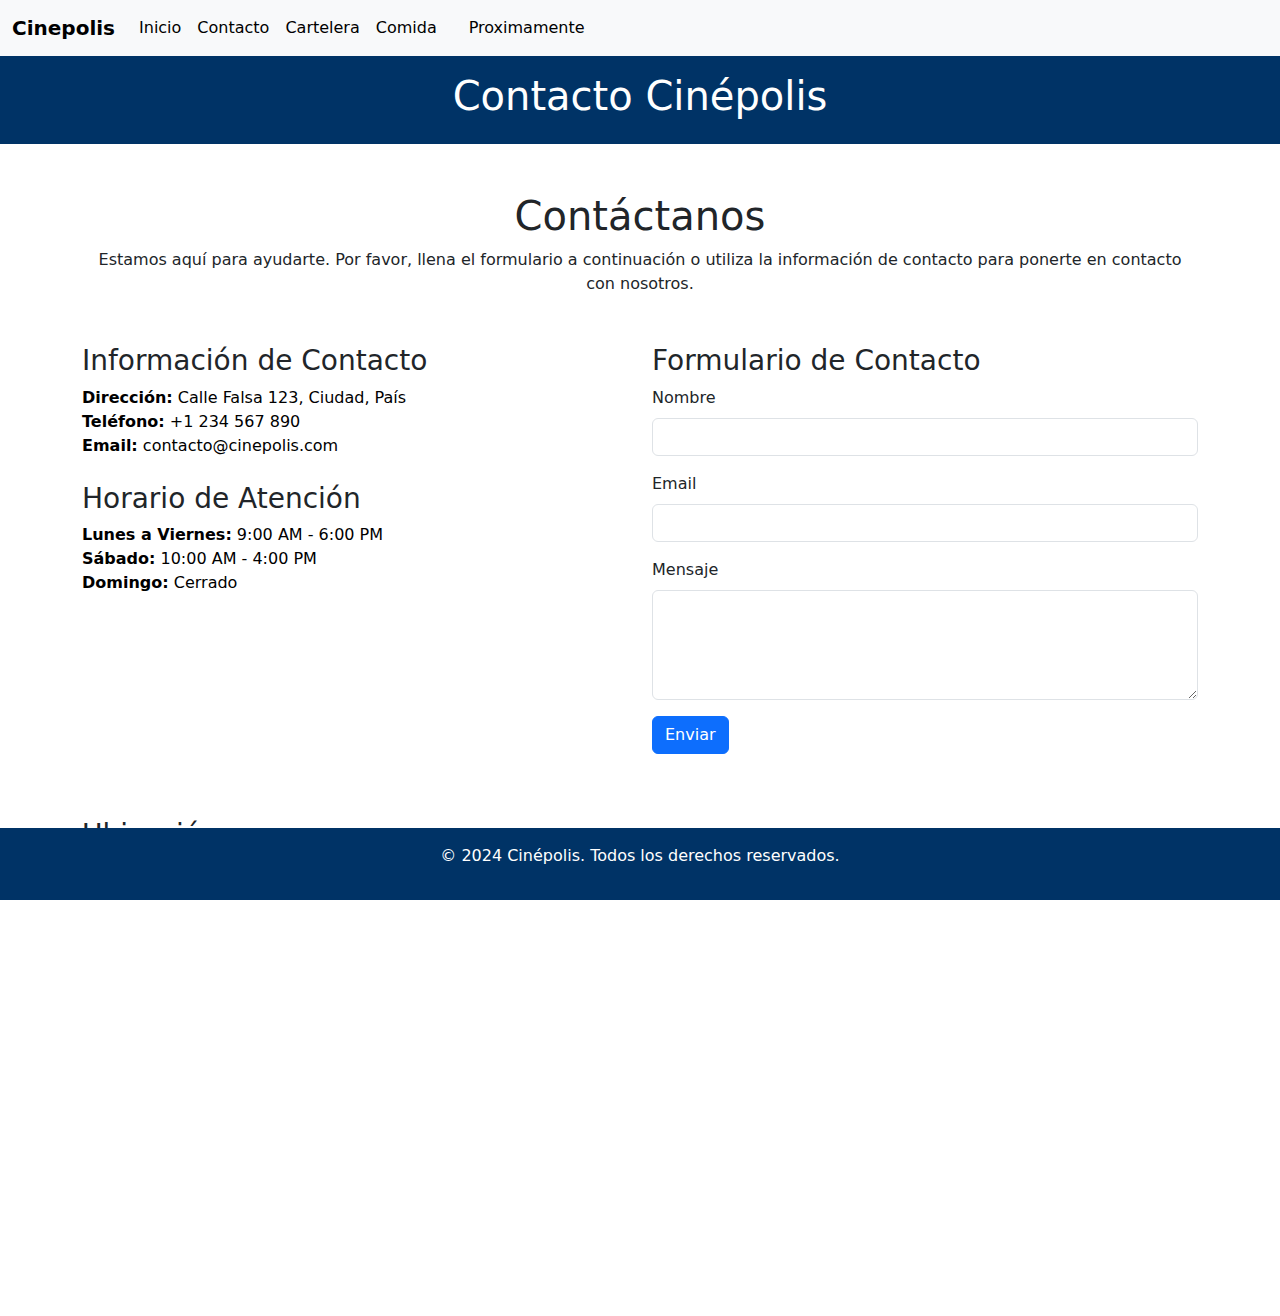
<file: contacto.html>
<!DOCTYPE html>
<html lang="es">
  <head>
    <meta charset="UTF-8" />
    <meta name="viewport" content="width=device-width, initial-scale=1.0" />
    <title>Contacto</title>
    <link rel="stylesheet" href="./contacto1.css" />
    <link
      href="https://cdn.jsdelivr.net/npm/bootstrap@5.3.3/dist/css/bootstrap.min.css"
      rel="stylesheet"
      integrity="sha384-QWTKZyjpPEjISv5WaRU9OFeRpok6YctnYmDr5pNlyT2bRjXh0JMhjY6hW+ALEwIH"
      crossorigin="anonymous"
    />
  </head>
  <body>
    <!-- Navbar -->

    <nav class="navbar navbar-expand-lg bg-body-tertiary">
      <div class="container-fluid">
        <a class="navbar-brand" href="#">Cinepolis</a>
        <button
          class="navbar-toggler"
          type="button"
          data-bs-toggle="collapse"
          data-bs-target="#navbarSupportedContent"
          aria-controls="navbarSupportedContent"
          aria-expanded="false"
          aria-label="Toggle navigation"
        >
          <span class="navbar-toggler-icon"></span>
        </button>
        <div class="collapse navbar-collapse" id="navbarSupportedContent">
          <ul class="navbar-nav me-auto mb-2 mb-lg-0">
            <li class="nav-item">
              <a class="nav-link active" aria-current="page" href="index.html"
                >Inicio</a
              >
            </li>
            <li class="nav-item">
              <a class="nav-link" href="contacto.html">Contacto</a>
            </li>
            <li class="nav-item">
              <a class="nav-link" href="cartelera.html">Cartelera</a>
            </li>
            <li class="nav-item">
                <a class="nav-link" href="comida.html">Comida</a>
              </li>
              <li class="nav-item">
                <a class="nav-link" href=""></a>
              </li>
              <li class="nav-item">
                <a class="nav-link" href="Proximamente.html">Proximamente</a>
              </li>
            <li class="nav-item dropdown">
            
          </form>
        </div>
      </div>
    </nav>

    <!-- Navbar -->
     <!-- Encabezado del sitio -->
    <header>
      <h1>Contacto Cinépolis</h1>
    </header>
    <main>

    <!-- Contact Section -->
    <div class="container mt-5">
      <h1 class="text-center">Contáctanos</h1>
      <p class="text-center mb-5">
        Estamos aquí para ayudarte. Por favor, llena el formulario a
        continuación o utiliza la información de contacto para ponerte en
        contacto con nosotros.
      </p>

      <div class="row">
        <!-- Contact Information -->
        <div class="col-md-6">
          <h3>Información de Contacto</h3>
          <ul class="list-unstyled">
            <li><strong>Dirección:</strong> Calle Falsa 123, Ciudad, País</li>
            <li><strong>Teléfono:</strong> +1 234 567 890</li>
            <li><strong>Email:</strong> contacto@cinepolis.com</li>
          </ul>
          <h3 class="mt-4">Horario de Atención</h3>
          <ul class="list-unstyled">
            <li><strong>Lunes a Viernes:</strong> 9:00 AM - 6:00 PM</li>
            <li><strong>Sábado:</strong> 10:00 AM - 4:00 PM</li>
            <li><strong>Domingo:</strong> Cerrado</li>
          </ul>
        </div>

        <!-- Contact Form -->
        <div class="col-md-6">
          <h3>Formulario de Contacto</h3>
          <form id="contactForm">
            <div class="mb-3">
              <label for="name" class="form-label">Nombre</label>
              <input type="text" class="form-control" id="name" required />
            </div>
            <div class="mb-3">
              <label for="email" class="form-label">Email</label>
              <input type="email" class="form-control" id="email" required />
            </div>
            <div class="mb-3">
              <label for="message" class="form-label">Mensaje</label>
              <textarea
                class="form-control"
                id="message"
                rows="4"
                required
              ></textarea>
            </div>
            <button type="submit" class="btn btn-primary">Enviar</button>
          </form>
          <div id="formMessage" class="mt-3"></div>
        </div>
      </div>

      <!-- Map -->
      <div class="row mt-5">
        <div class="col-12">
          <h3>Ubicación</h3>
          <div class="embed-responsive embed-responsive-16by9">
            <iframe
              class="embed-responsive-item"
              src="https://www.google.com/maps/embed?pb=!1m18!1m12!1m3!1d12656.036529587254!2d-73.98188317015346!3d40.76481967855659!2m3!1f0!2f0!3f0!3m2!1i1024!2i768!4f13.1!3m3!1m2!1s0x89c258f99f85391f%3A0xe48b7c58b0c3cf36!2sBroadway%20Theatre!5e0!3m2!1sen!2sus!4v1618344884593!5m2!1sen!2sus"
              width="600"
              height="450"
              style="border: 0"
              allowfullscreen=""
              loading="lazy"
            ></iframe>
          </div>
        </div>
      </div>
    </div>
    <!-- Contact Section -->

    <script type="module" src="main.js"></script>
    <script
      src="https://cdn.jsdelivr.net/npm/bootstrap@5.3.3/dist/js/bootstrap.bundle.min.js"
      integrity="sha384-YvpcrYf0tY3lHB60NNkmXc5s9fDVZLESaAA55NDzOxhy9GkcIdslK1eN7N6jIeHz"
      crossorigin="anonymous"
    ></script>
 <!-- Pie de página -->
 <footer>
  <p>&copy; 2024 Cinépolis. Todos los derechos reservados.</p>
</footer>
</body>
</html>


  </body>
</html>
</file>
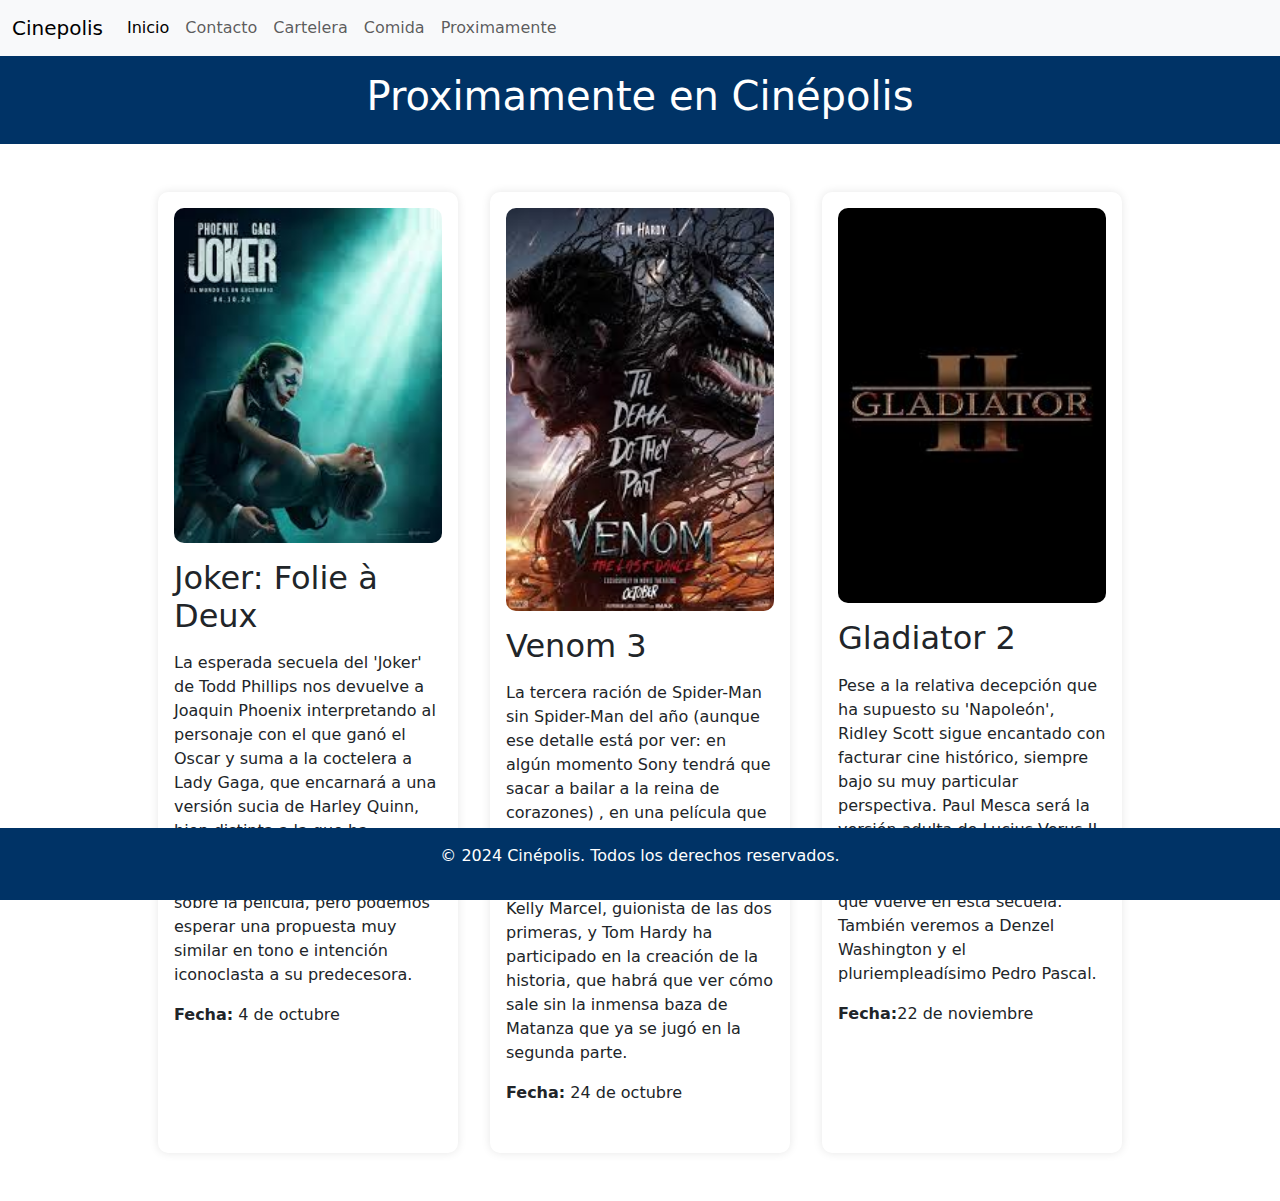
<file: Proximamente.html>
<!DOCTYPE html>
<html lang="es">
  <head>
    <meta charset="UTF-8" />
    <meta name="viewport" content="width=device-width, initial-scale=1.0" />
    <title>Cinepolis Proximas peliculas</title>
    <link rel="stylesheet" href="./proxime.css" />
    <link
      href="https://cdn.jsdelivr.net/npm/bootstrap@5.3.3/dist/css/bootstrap.min.css"
      rel="stylesheet"
      integrity="sha384-QWTKZyjpPEjISv5WaRU9OFeRpok6YctnYmDr5pNlyT2bRjXh0JMhjY6hW+ALEwIH"
      crossorigin="anonymous"
    />
  </head>
  <body>

     <!-- Navbar -->

     <nav class="navbar navbar-expand-lg bg-body-tertiary">
        <div class="container-fluid">
          <a class="navbar-brand" href="#">Cinepolis</a>
          <button
            class="navbar-toggler"
            type="button"
            data-bs-toggle="collapse"
            data-bs-target="#navbarSupportedContent"
            aria-controls="navbarSupportedContent"
            aria-expanded="false"
            aria-label="Toggle navigation"
          >
            <span class="navbar-toggler-icon"></span>
          </button>
          <div class="collapse navbar-collapse" id="navbarSupportedContent">
            <ul class="navbar-nav me-auto mb-2 mb-lg-0">
              <li class="nav-item">
                <a class="nav-link active" aria-current="page" href="index.html"
                  >Inicio</a
                >
              </li>
              <li class="nav-item">
                  <a class="nav-link" href="contacto.html">Contacto</a>
                </li>
                <li class="nav-item">
                  <a class="nav-link" href="cartelera.html">Cartelera</a>
                </li>
                <li class="nav-item">
                    <a class="nav-link" href="comida.html">Comida</a>
                  </li>
                  <li class="nav-item">
                    <a class="nav-link" href="Proximamente.html">Proximamente</a>
                  </li>
                <li class="nav-item dropdown">
               
          
             
            </form>
          </div>
        </div>
      </nav>
  
      <!-- Navbar -->
    <!-- Encabezado del sitio -->
    <header>
      <h1>Proximamente en Cinépolis</h1>
    </header>
    <main>
      <!-- Información de la primera película -->
      <div class="movie">
        <img src="[data-uri]" alt="Poster de la película 1" />
        <div class="details">
          <h2>Joker: Folie à Deux</h2>
          <p>
            La esperada secuela del 'Joker' de Todd Phillips nos devuelve a Joaquin Phoenix interpretando al personaje con el que ganó el Oscar y suma a la coctelera a Lady Gaga, que encarnará a una versión sucia de Harley Quinn, bien distinta a la que ha popularizado Margot Robbie. De momento no hay más datos sobre la película, pero podemos esperar una propuesta muy similar en tono e intención iconoclasta a su predecesora.
          </p>
          <p><strong>Fecha:</strong> 4 de octubre</p>
        </div>
      </div>
      <!-- Información de la segunda película -->
      <div class="movie">
        <img src="[data-uri]" alt="Poster de la película 2" />
        <div class="details">
          <h2>Venom 3</h2>
          <p>
            La tercera ración de Spider-Man sin Spider-Man del año (aunque ese detalle está por ver: en algún momento Sony tendrá que sacar a bailar a la reina de corazones) , en una película que intentará prolongar el éxito de taquilla de las dos 'Venom' precedentes. Esta vez dirige Kelly Marcel, guionista de las dos primeras, y Tom Hardy ha participado en la creación de la historia, que habrá que ver cómo sale sin la inmensa baza de Matanza que ya se jugó en la segunda parte.
          </p>
          <p><strong>Fecha:</strong> 24 de octubre</p>
        </div>
      </div>
      <!-- Información de la tercera película -->
      <div class="movie">
        <img src="[data-uri]" alt="Poster de la película 3" />
        <div class="details">
          <h2>Gladiator 2
        </h2>
          <p>
            Pese a la relativa decepción que ha supuesto su 'Napoleón', Ridley Scott sigue encantado con facturar cine histórico, siempre bajo su muy particular perspectiva. Paul Mesca será la versión adulta de Lucius Verus II, sobrino del Commodus de Joaquin Phoenix, que parece ser que vuelve en esta secuela. También veremos a Denzel Washington y el pluriempleadísimo Pedro Pascal.
          </p>
          <p><strong>Fecha:</strong>22 de noviembre</p>
        </div>
      </div>
    </main>
    <!-- Pie de página -->
    <footer>
      <p>&copy; 2024 Cinépolis. Todos los derechos reservados.</p>
    </footer>
  </body>
</html>
</file>
<file: contacto1.css>
body {
  background-color: #1084f8;
  color: #01264a;
}

.navbar {
  background-color: #104c81;
}

.navbar-brand {
  color: #000000;
  font-weight: bold;
}

.navbar-nav .nav-link {
  color: #000000;
}

.navbar-nav .nav-link.active {
  color: #000000 !important;
}

.bg-body-tertiary {
  background-color: #0056b3; /* Azul fuerte */
}

/* Estilos de letra */
body {
  font-family: Arial, sans-serif; /* Cambia la fuente a Arial o cualquier otra que prefieras */
  font-size: 16px; /* Tamaño base de la letra */
  line-height: 1.5; /* Espaciado entre líneas */
}

.navbar-brand,
.navbar-nav .nav-link,
h1,
h3,
ul {
  color: #000000; /* Color blanco para textos */
}

.navbar-toggler-icon {
  background-color: #000871; /* Color blanco para el icono del botón de navegación */
}
/* Estilos del pie de página */
footer {
  background-color: #003366;
  color: #ffffff;
  text-align: center;
  padding: 1em 0;
  position: fixed;
  width: 100%;
  bottom: 0;
}
/* Estilos del encabezado */
header {
  background-color: #003366;
  color: #ffffff;
  text-align: center;
  padding: 1em 0;
}
</file>
<file: proxime.css>
/* Estilos generales del cuerpo de la página */
body {
  font-family: Arial, sans-serif;
  margin: 0;
  padding: 0;
  background-color: #f4f4f4;
  color: #333;
}

/* Estilos del encabezado */
header {
  background-color: #003366;
  color: #fff;
  text-align: center;
  padding: 1em 0;
}

/* Eliminar el margen del título principal */
h1 {
  margin: 0;
}

/* Estilos principales del contenido */
main {
  display: flex;
  flex-wrap: wrap;
  justify-content: center;
  padding: 2em;
}

/* Estilos de cada contenedor de película */
.movie {
  background-color: #fff;
  margin: 1em;
  padding: 1em;
  box-shadow: 0 0 10px rgba(0, 0, 0, 0.1);
  width: 300px;
  border-radius: 10px;
}

/* Estilos para las imágenes de las películas */
.movie img {
  width: 100%;
  border-radius: 10px;
}

/* Estilos para los detalles de las películas */
.details {
  padding: 1em 0;
}

/* Estilos para los títulos de las películas */
.details h2 {
  margin: 0 0 0.5em;
}

/* Estilos del pie de página */
footer {
  background-color: #003366;
  color: #fff;
  text-align: center;
  padding: 1em 0;
  position: fixed;
  width: 100%;
  bottom: 0;
}

#discountMessage {
  font-weight: bold;
}
</file>
